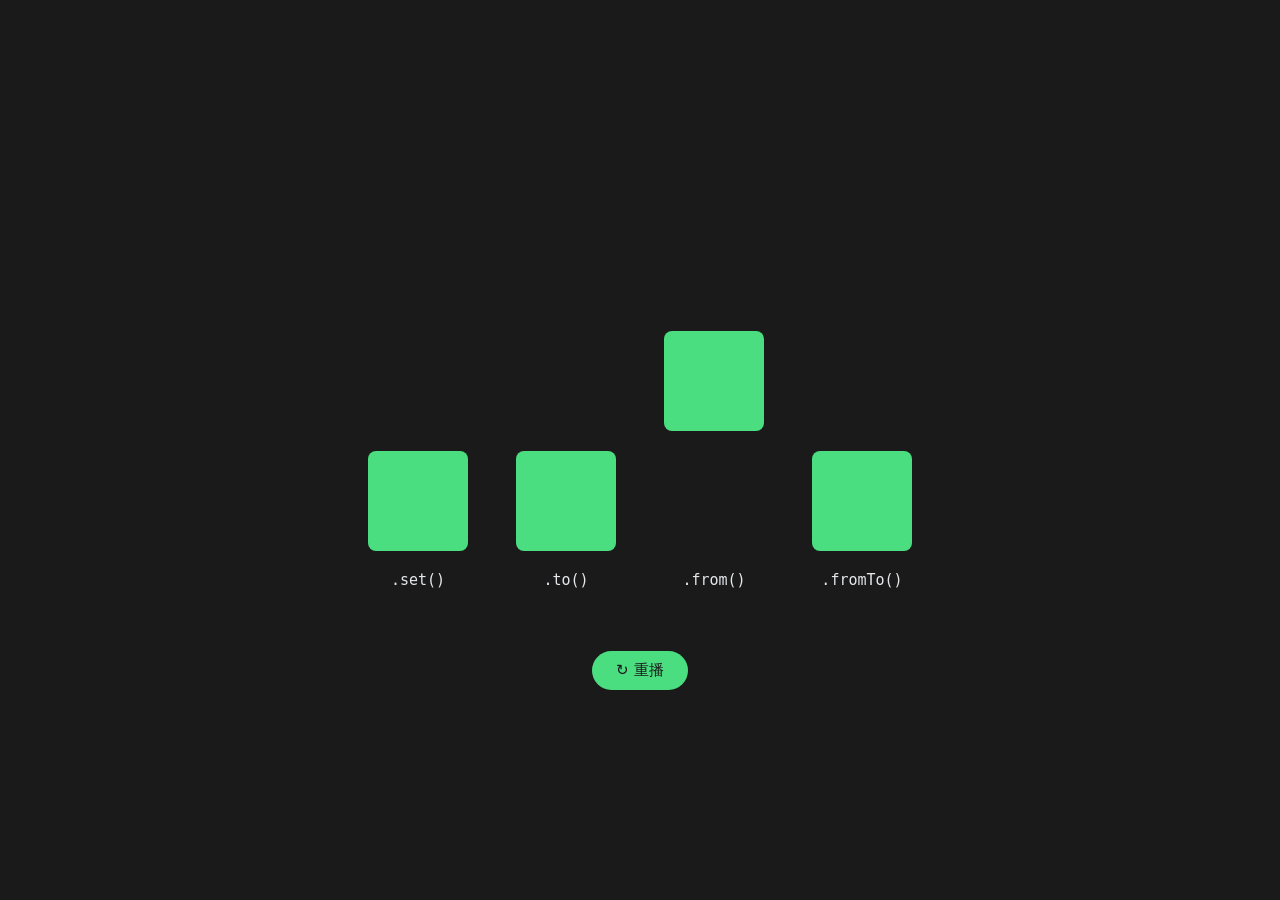
<file: days/day-02-to-from-set/index.html>
<!DOCTYPE html>
<html lang="zh-Hant">
<head>
  <meta charset="UTF-8" />
  <meta name="viewport" content="width=device-width, initial-scale=1.0" />
  <title>Day 02 — .to / .from / .set / .fromTo</title>
  <link rel="stylesheet" href="./style.css" />
  <!-- GSAP 用 CDN 引入，不需要 build 工具 -->
  <script src="https://cdnjs.cloudflare.com/ajax/libs/gsap/3.12.5/gsap.min.js"></script>
</head>
<body>
  <div class="stage">
    <!-- 四顆方塊並排，各綁一個方法 -->
    <div class="col">
      <div class="box" id="box-set"></div>
      <span class="label">.set()</span>
    </div>
    <div class="col">
      <div class="box" id="box-to"></div>
      <span class="label">.to()</span>
    </div>
    <div class="col">
      <div class="box" id="box-from"></div>
      <span class="label">.from()</span>
    </div>
    <div class="col">
      <div class="box" id="box-fromto"></div>
      <span class="label">.fromTo()</span>
    </div>
  </div>

  <button id="replay" class="replay">↻ 重播</button>

  <script src="./main.js"></script>
</body>
</html>
</file>
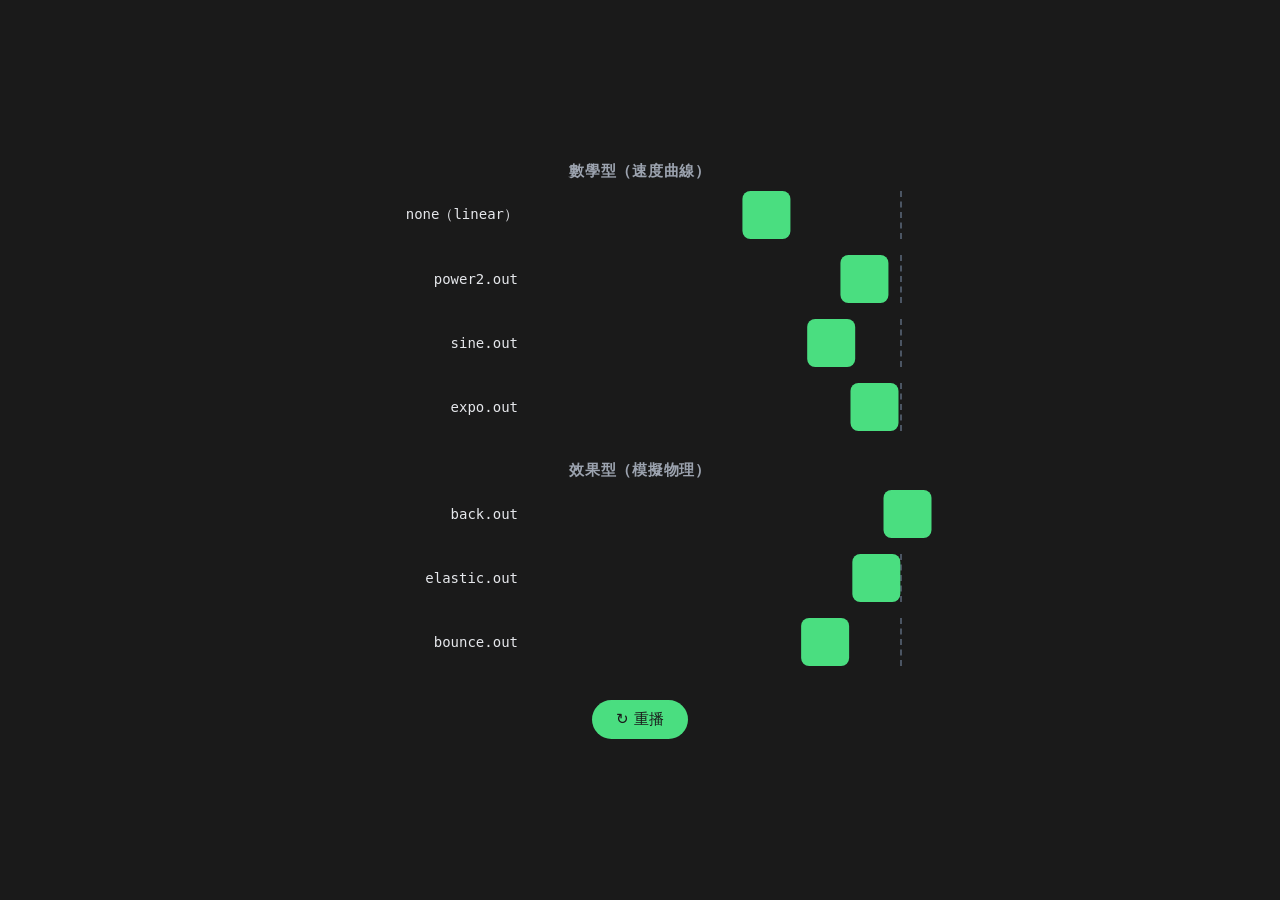
<file: days/day-03-easing/index.html>
<!DOCTYPE html>
<html lang="zh-Hant">
<head>
  <meta charset="UTF-8" />
  <meta name="viewport" content="width=device-width, initial-scale=1.0" />
  <title>Day 03 — Easing 視覺化比較</title>
  <link rel="stylesheet" href="./style.css" />
  <!-- GSAP 用 CDN 引入，不需要 build 工具 -->
  <script src="https://cdnjs.cloudflare.com/ajax/libs/gsap/3.12.5/gsap.min.js"></script>
</head>
<body>
  <!-- 第一類：數學型（純速度曲線，單調跑到終點、不會超出） -->
  <h2 class="group-title">數學型（速度曲線）</h2>
  <div class="stage">
    <div class="row">
      <span class="label">none（linear）</span>
      <div class="track"><div class="box" id="box-none"></div></div>
    </div>
    <div class="row">
      <span class="label">power2.out</span>
      <div class="track"><div class="box" id="box-power2"></div></div>
    </div>
    <div class="row">
      <span class="label">sine.out</span>
      <div class="track"><div class="box" id="box-sine"></div></div>
    </div>
    <div class="row">
      <span class="label">expo.out</span>
      <div class="track"><div class="box" id="box-expo"></div></div>
    </div>
  </div>

  <!-- 第二類：效果型（模擬物理，會衝過頭 / 彈跳） -->
  <h2 class="group-title">效果型（模擬物理）</h2>
  <div class="stage">
    <div class="row">
      <span class="label">back.out</span>
      <div class="track"><div class="box" id="box-back"></div></div>
    </div>
    <div class="row">
      <span class="label">elastic.out</span>
      <div class="track"><div class="box" id="box-elastic"></div></div>
    </div>
    <div class="row">
      <span class="label">bounce.out</span>
      <div class="track"><div class="box" id="box-bounce"></div></div>
    </div>
  </div>

  <button id="replay" class="replay">↻ 重播</button>

  <script src="./main.js"></script>
</body>
</html>
</file>
<file: days/day-02-to-from-set/style.css>
/* 簡單 reset（每天自足，直接複製這幾行就好） */
* {
  margin: 0;
  padding: 0;
  box-sizing: border-box;
}

body {
  min-height: 100vh;
  display: flex;
  flex-direction: column;
  align-items: center;
  justify-content: center;
  gap: 40px;
  background: #1a1a1a;
  font-family:
    system-ui,
    -apple-system,
    "Noto Sans TC",
    sans-serif;
}

/* 四顆方塊並排的舞台 */
.stage {
  display: flex;
  gap: 48px;
}

/* 每一欄：方塊 + 底下的方法標籤。
   用固定高度 + 絕對定位，讓標籤固定在方塊移動範圍之外，不會被移下來的方塊蓋到。 */
.col {
  position: relative;
  width: 100px;
  height: 400px;
}

.box {
  position: absolute;
  top: 120px; /* 靜止中心 170：向上極值(-120)→top 0 不出界；向下極值(+120)→底邊 340 */
  left: 0;
  width: 100px;
  height: 100px;
  background: #4ade80;
  border-radius: 8px;
}

.label {
  position: absolute;
  top: 360px; /* > 向下極值底邊 340，永遠留 20px 空隙，不被方塊蓋到 */
  left: 0;
  right: 0;
  text-align: center;
  color: #e5e7eb;
  font-size: 15px;
  font-family: ui-monospace, "SF Mono", Menlo, monospace;
}

/* 重播按鈕 */
.replay {
  padding: 10px 24px;
  font-size: 15px;
  color: #1a1a1a;
  background: #4ade80;
  border: none;
  border-radius: 999px;
  cursor: pointer;
  transition: opacity 0.2s;
}

.replay:hover {
  opacity: 0.85;
}
</file>
<file: days/day-03-easing/style.css>
/* 簡單 reset（每天自足，直接複製這幾行就好） */
* {
  margin: 0;
  padding: 0;
  box-sizing: border-box;
}

body {
  min-height: 100vh;
  display: flex;
  flex-direction: column;
  align-items: center;
  justify-content: center;
  gap: 10px;
  padding: 40px 0;
  background: #1a1a1a;
  font-family:
    system-ui,
    -apple-system,
    "Noto Sans TC",
    sans-serif;
}

/* 每一類的小標題 */
.group-title {
  margin-top: 20px;
  color: #9ca3af;
  font-size: 15px;
  font-weight: 600;
  letter-spacing: 0.05em;
}
.group-title:first-child {
  margin-top: 0;
}

/* 一類裡的幾列賽道疊在一起 */
.stage {
  display: flex;
  flex-direction: column;
  gap: 16px;
}

/* 每一列：左邊 ease 名稱標籤 + 右邊賽道 */
.row {
  display: flex;
  align-items: center;
  gap: 16px;
}

.label {
  width: 140px;
  text-align: right;
  color: #e5e7eb;
  font-size: 14px;
  font-family: ui-monospace, "SF Mono", Menlo, monospace;
}

/* 賽道：方塊在裡面從左移到右。
   終點線用右側虛線標出，才看得出 back / elastic 有沒有「衝過頭」。 */
.track {
  position: relative;
  width: 368px; /* = 方塊跑的距離 320 + 方塊寬 48，讓右緣終點線剛好對齊靜止位置 */
  height: 48px;
  border-right: 2px dashed #4b5563; /* 終點參考線：看 back / elastic 有沒有衝過頭 */
}

.box {
  position: absolute;
  top: 0;
  left: 0;
  width: 48px;
  height: 48px;
  background: #4ade80;
  border-radius: 8px;
}

/* 重播按鈕 */
.replay {
  margin-top: 24px;
  padding: 10px 24px;
  font-size: 15px;
  color: #1a1a1a;
  background: #4ade80;
  border: none;
  border-radius: 999px;
  cursor: pointer;
  transition: opacity 0.2s;
}

.replay:hover {
  opacity: 0.85;
}
</file>
